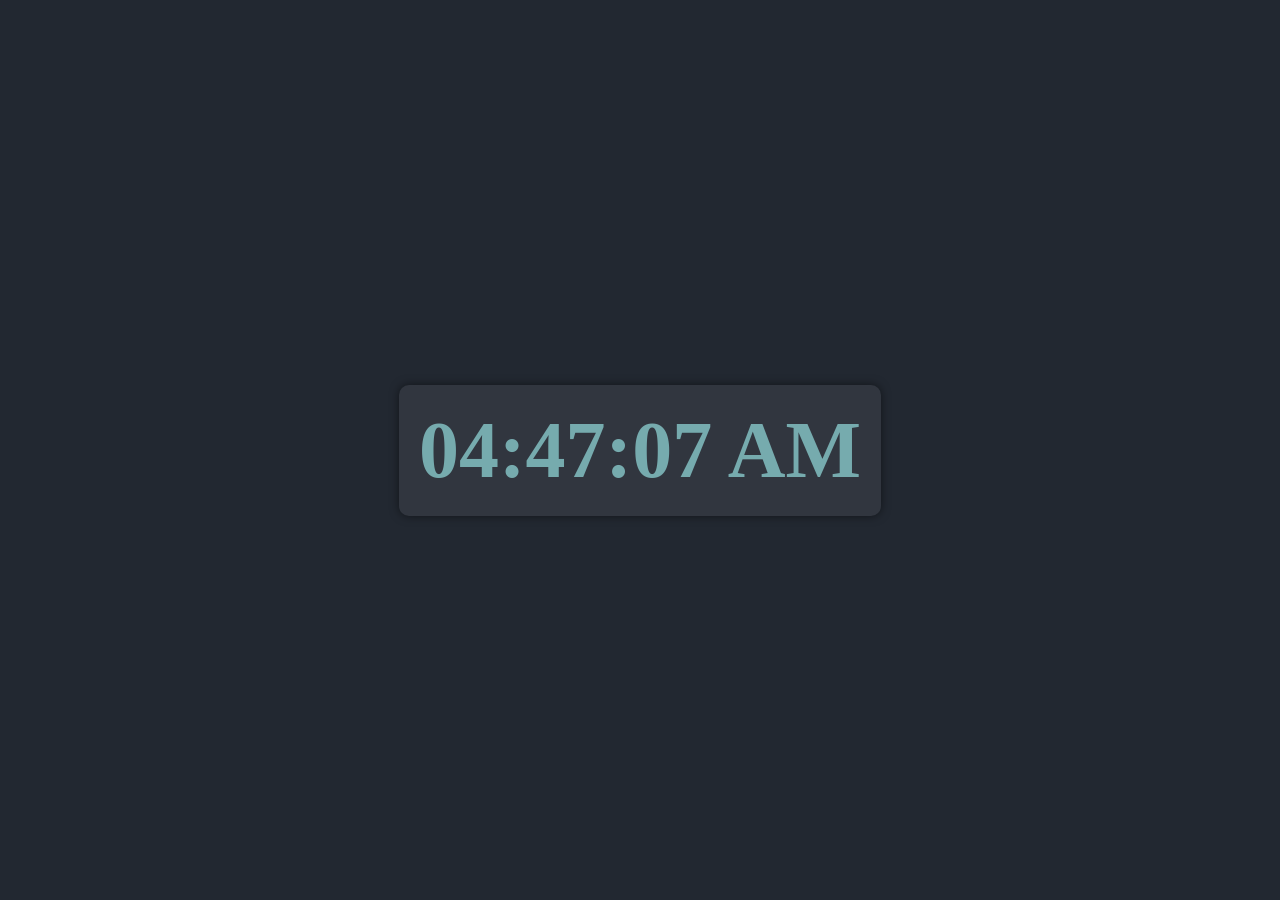
<file: task2/index.html>
<!DOCTYPE html>
<html lang="en">
<head>
    <meta charset="UTF-8">
    <meta name="viewport" content="width=device-width, initial-scale=1.0">
    <title>Digital Clock</title>
    <link rel="stylesheet" href="styles.css">
</head>
<body>
    <div class="clock-container">
        <h1 id="clock"></h1>
    </div>
    <script src="script.js"></script>
</body>
</html>
</file>
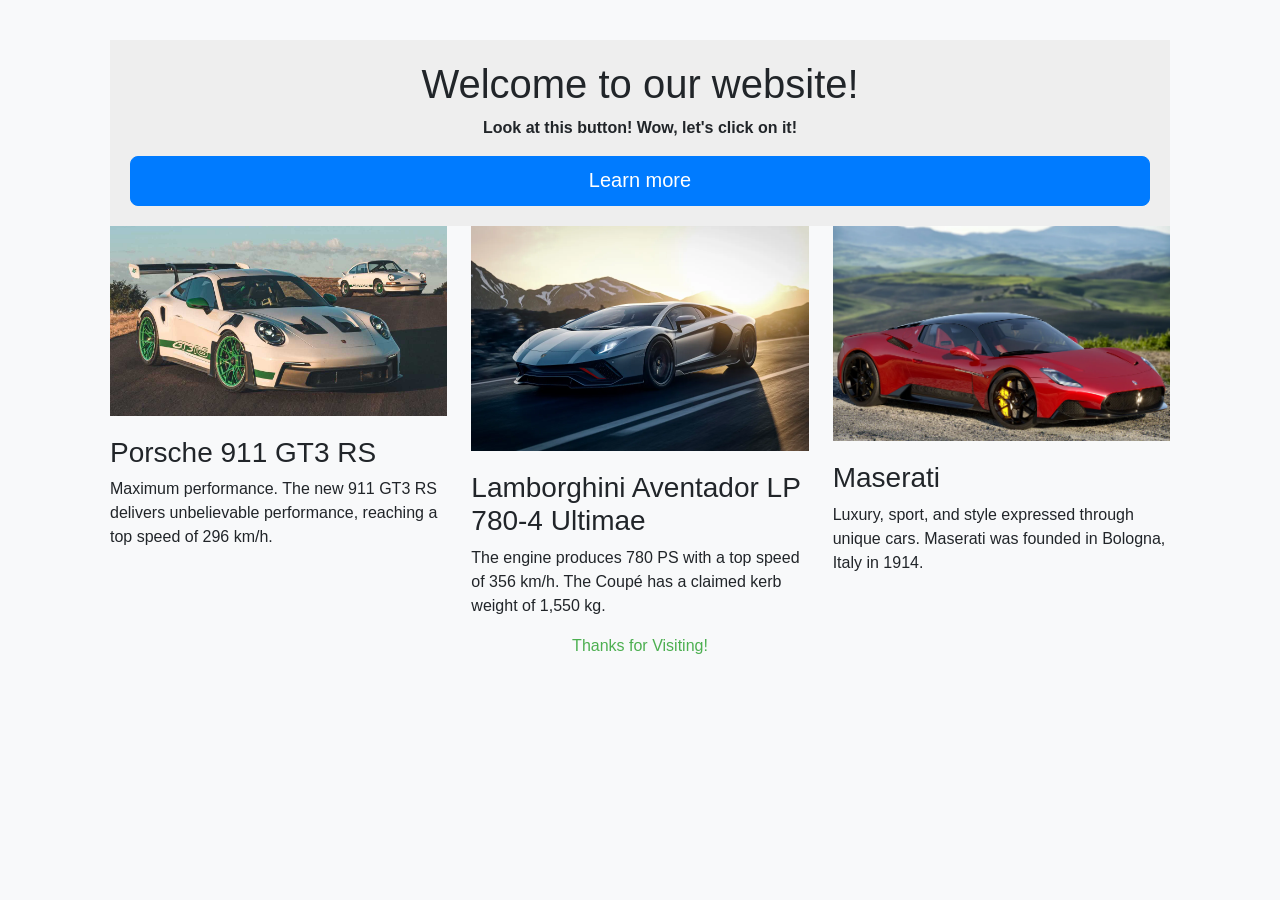
<file: task3.html>
<!DOCTYPE html>
<html lang="en">
<head>
    <meta charset="UTF-8">
    <meta name="viewport" content="width=device-width, initial-scale=1.0">
    <title>Bootstrap Practice</title>
    <link rel="stylesheet" href="https://cdn.jsdelivr.net/npm/bootstrap@5.1.3/dist/css/bootstrap.min.css">
    <style>
        body {
            font-family: "Ubuntu", sans-serif;
            background-color: #f8f9fa;
        }
        .container {
            padding: 40px;
        }
        .jumbotron {
            background-color: #eee;
            padding: 20px;
        }
        .btn-primary {
            background-color: #007bff;
            border-color: #007bff;
            width: 100%;
            height: 50px;
        }
        .btn-primary:hover {
            background-color: #0062cc;
            border-color: #005cbf;
        }
        .img-fluid {
            margin-bottom: 20px;
        }
        .thank-you {
            color: #4CAF50;
            text-align: center;
        }
    </style>
</head>
<body>
    <div class="container">
        <div class="jumbotron text-center">
            <h1>Welcome to our website!</h1>
            <p><strong>Look at this button! Wow, let's click on it!</strong></p>
            <a href="#" class="btn btn-primary btn-lg">Learn more</a>
        </div>
        <div class="row">
            <div class="col-md-4">
                <img src="2023-porsche-911-gt3-rs.jpg" alt="Random picture" class="img-fluid">
                <h3>Porsche 911 GT3 RS</h3>
                <p>Maximum performance. The new 911 GT3 RS delivers unbelievable performance, reaching a top speed of 296 km/h.</p>
            </div>
            <div class="col-md-4">
                <img src="0x0.webp" alt="Random picture" class="img-fluid">
                <h3>Lamborghini Aventador LP 780-4 Ultimae</h3>
                <p>The engine produces 780 PS with a top speed of 356 km/h. The Coupé has a claimed kerb weight of 1,550 kg.</p>
            </div>
            <div class="col-md-4">
                <img src="Maserati-MC20-sports-car.webp" alt="Random picture" class="img-fluid">
                <h3>Maserati</h3>
                <p>Luxury, sport, and style expressed through unique cars. Maserati was founded in Bologna, Italy in 1914.</p>
            </div>
        </div>
        <p class="thank-you">Thanks for Visiting!</p>
    </div>
    <script src="https://cdn.jsdelivr.net/npm/bootstrap@5.1.3/dist/js/bootstrap.bundle.min.js"></script>
</body>
</html>
</file>
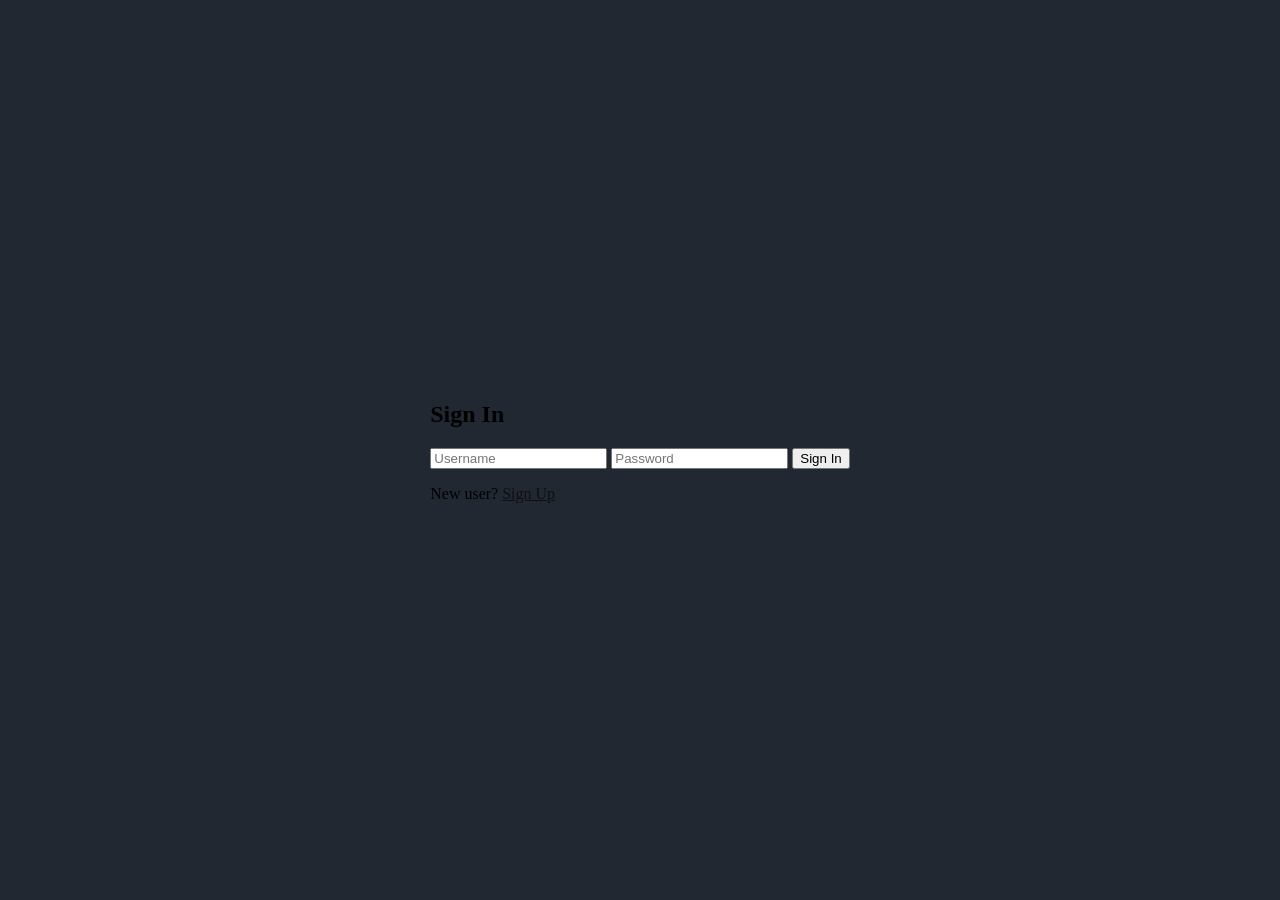
<file: task2/signIn.html>
<!DOCTYPE html>
<html lang="en">
<head>
<meta charset="UTF-8">
<meta name="viewport" content="width=device-width, initial-scale=1.0">
<title>Sign In</title>
<link rel="stylesheet" href="styles.css">
</head>
<body>
<div class="container">
    <h2>Sign In</h2>
    <form id="signInForm" onsubmit="return validateSignIn()">
        <input type="text" id="signInUsername" placeholder="Username">
        <input type="password" id="signInPassword" placeholder="Password">
        <input type="submit" value="Sign In">
    </form>
    <p>New user? <a href="signup.html" style="color: rgb(16, 15, 15);">Sign Up</a></p>
    <div id="signInMessage" class="success-message"></div>
    <script src="validation.js"></script>
</div>
</body>
</html>
</file>
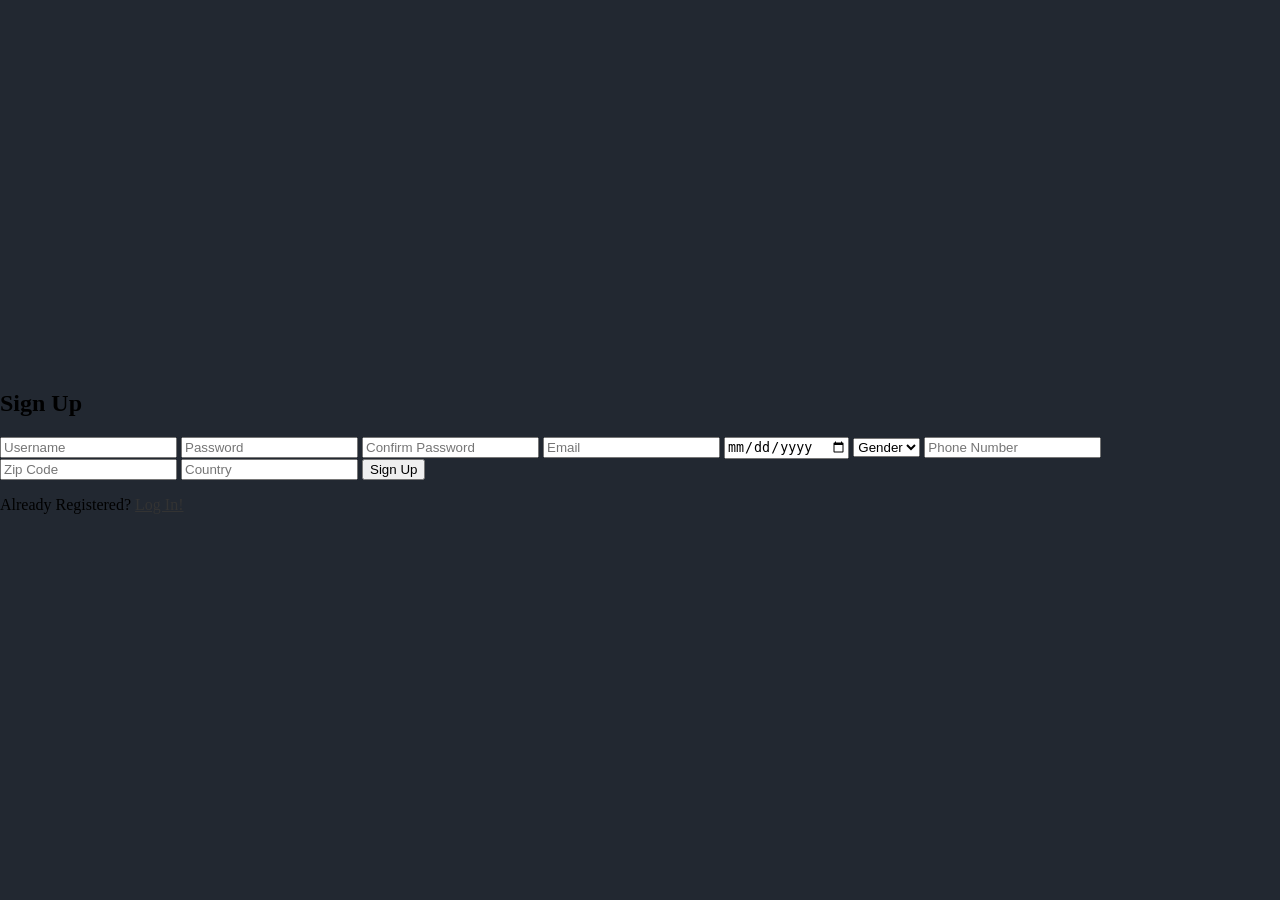
<file: task2/signUp.html>
<!DOCTYPE html>
<html lang="en">
<head>
<meta charset="UTF-8">
<meta name="viewport" content="width=device-width, initial-scale=1.0">
<title>Sign Up</title>
<link rel="stylesheet" href="styles.css">
</head>
<body>
<div class="container">
    <h2>Sign Up</h2>
    <form id="signUpForm" onsubmit="return validateSignUp()">
        <input type="text" id="signupUsername" placeholder="Username">
        <input type="password" id="signupPassword" placeholder="Password">
        <input type="password" id="confirmPassword" placeholder="Confirm Password">
        <input type="email" id="signupEmail" placeholder="Email">
        <input type="date" id="signupBirthdate" placeholder="Birthdate">
        <select id="signupGender">
            <option value="" disabled selected>Gender</option>
            <option value="male">Male</option>
            <option value="female">Female</option>
            <option value="other">Other</option>
        </select>
        <input type="tel" id="signupPhoneNumber" placeholder="Phone Number">
        <input type="text" id="signupZipCode" placeholder="Zip Code">
        <input type="text" id="signupCountry" placeholder="Country">
        <input type="submit" value="Sign Up">
    </form>
    <p>Already Registered? <a href="signin.html" style="color: #333;">Log In!</a></p>
    <div id="signUpMessage" class="success-message"></div>
    <script src="validation.js"></script>
</div>
</body>
</html>
</file>
<file: task2/styles.css>
body {
    margin: 0;
    display: flex;
    justify-content: center;
    align-items: center;
    height: 100vh;
    background-color: #222831;
}

.clock-container {
    background-color: #31363F;
    color: #fff;
    border-radius: 10px;
    padding: 20px;
    box-shadow: 0 0 10px rgba(0, 0, 0, 0.5);
}

h1 {
    color: #76ABAE;
    font-size: 80px;
    text-align: center;
    font-family: Verdana;
    margin: 0;
}
</file>
